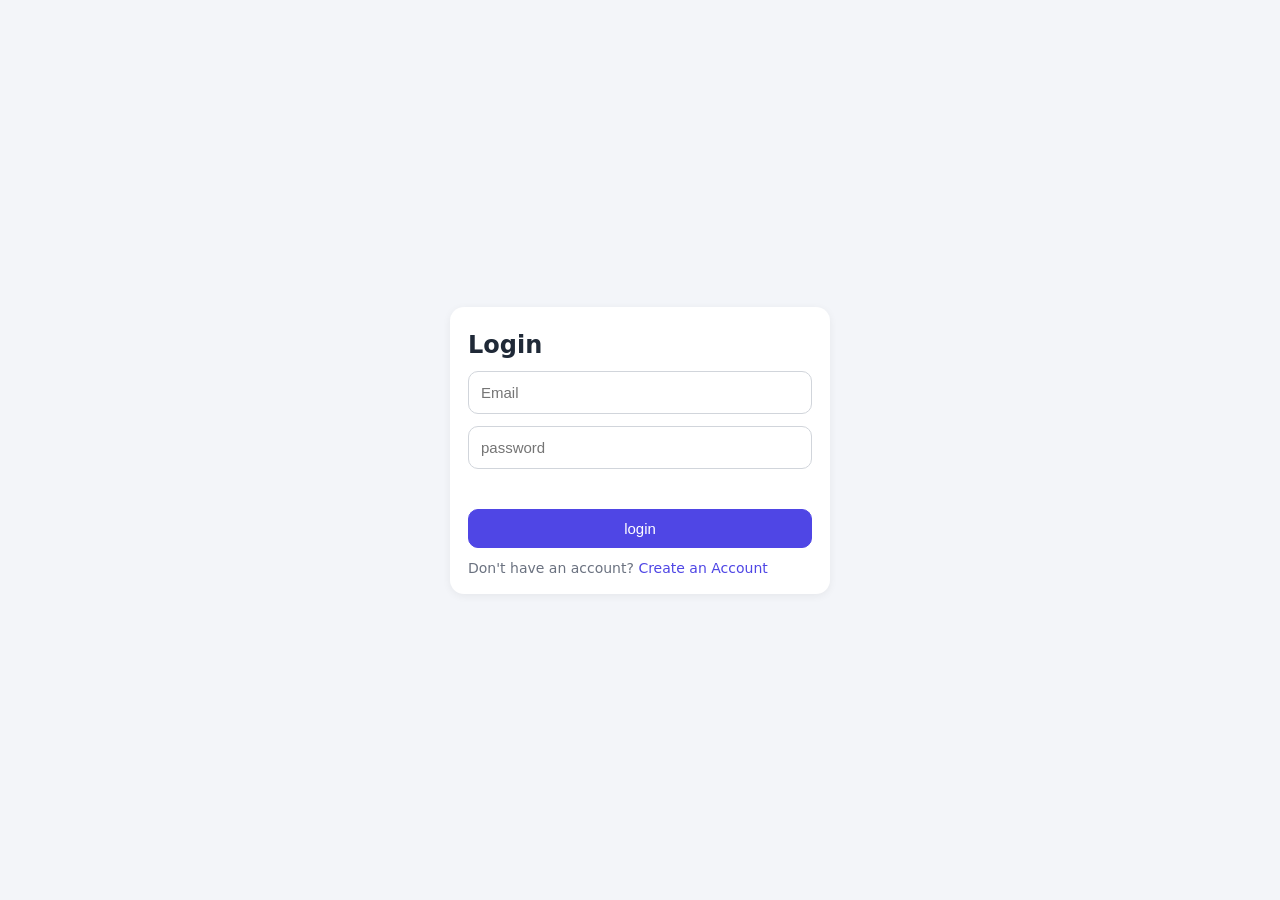
<file: index.html>
<!DOCTYPE html>
<html lang="bn">
<head>
  <meta charset="UTF-8">
  <meta name="viewport" content="width=device-width, initial-scale=1">
  <title>এক্সপেন্স ট্রাকার</title>
  <link rel="stylesheet" href="style.css">
</head>
<body data-page="home">
  <header class="nav">
    <h1>💰 ট্রাকার</h1>
    <nav>
      <a href="index.html" class="active">হোম</a>
      <a href="profile.html">প্রোফাইল</a>
    </nav>
  </header>

  <main class="container">
    <section class="card balance">
      <span>ব্যালেন্স</span>
      <h2 id="balance">৳0</h2>
    </section>

    <section class="card month">
      <span>এই মাসের খরচ (<small id="monthName"></small>)</span>
      <h3 id="monthExpense">৳0</h3>
    </section>

    <button id="openModal" class="btn primary big">＋ যোগ করুন</button>

    <h4 class="section-title">সাম্প্রতিক লেনদেন</h4>
    <ul id="txList" class="tx-list"></ul>
  </main>

  <div id="modal" class="modal hidden">
    <div class="modal-box">
      <h3>নতুন এন্ট্রি</h3>
      <div class="toggle">
        <button type="button" data-type="expense" class="active">খরচ</button>
        <button type="button" data-type="income">ইনকাম</button>
      </div>
      <input type="number" id="amount" placeholder="এমাউন্ট" min="1" step="any">
      <input type="text" id="note" placeholder="নোট (ঐচ্ছিক)">
      <p id="modalError" class="error"></p>
      <div class="row">
        <button id="cancelBtn" class="btn">বাতিল</button>
        <button id="saveBtn" class="btn primary">সেভ</button>
      </div>
    </div>
  </div>

  <script src="app.js"></script>
</body>
</html>
</file>
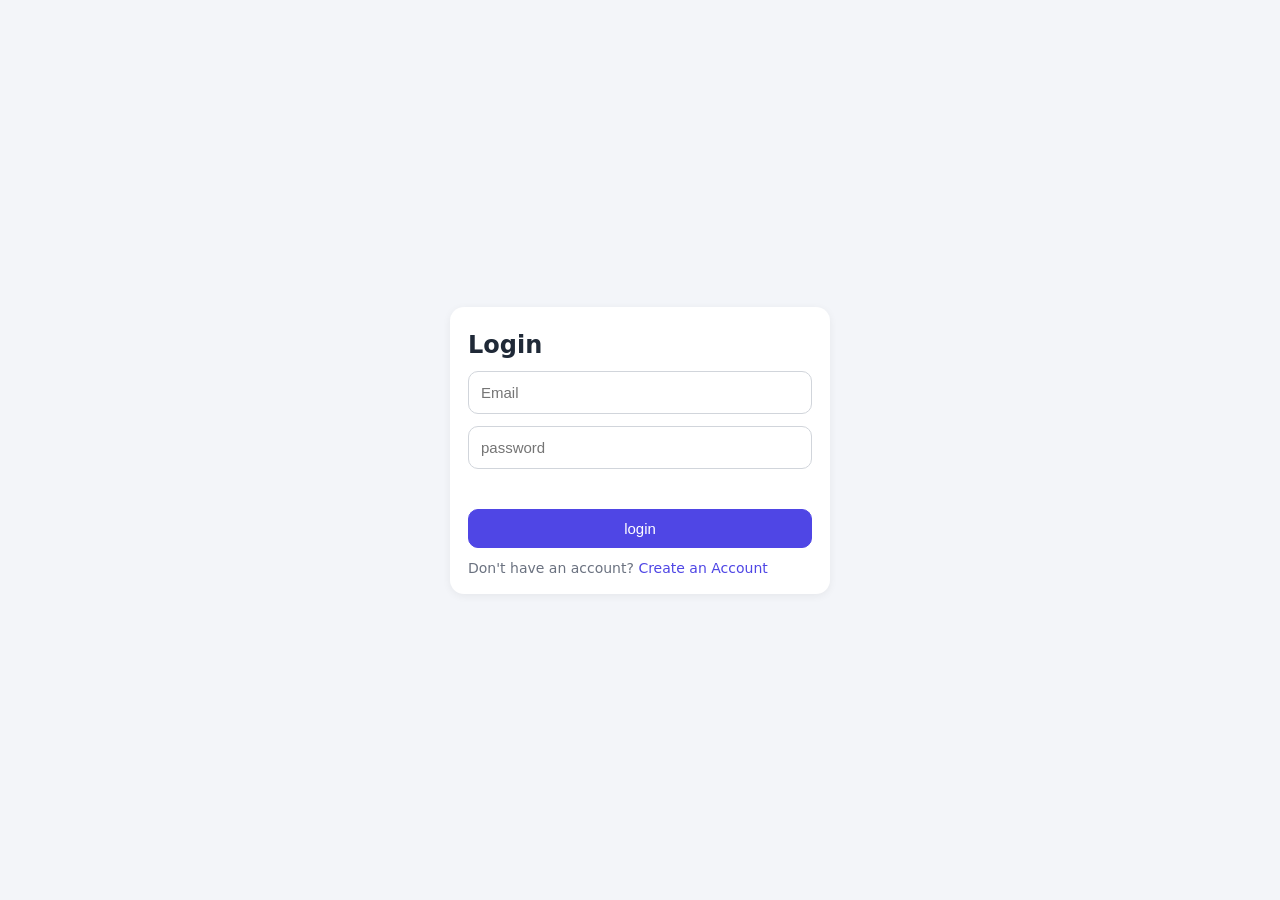
<file: login.html>
<!DOCTYPE html>
<html lang="bn">
<head>
  <meta charset="UTF-8">
  <meta name="viewport" content="width=device-width, initial-scale=1">
  <title>Login</title>
  <link rel="stylesheet" href="style.css">
</head>
<body data-page="login" class="auth">
  <form id="loginForm" class="card auth-box">
    <h2>Login</h2>
    <input type="email" id="email" placeholder="Email" required>
    <input type="password" id="password" placeholder="password" required>
    <p id="error" class="error"></p>
    <button class="btn primary" type="submit">login</button>
    <p class="muted">Don't have an account? <a href="register.html">Create an Account</a></p>
  </form>
  <script src="app.js"></script>
</body>
</html>
</file>
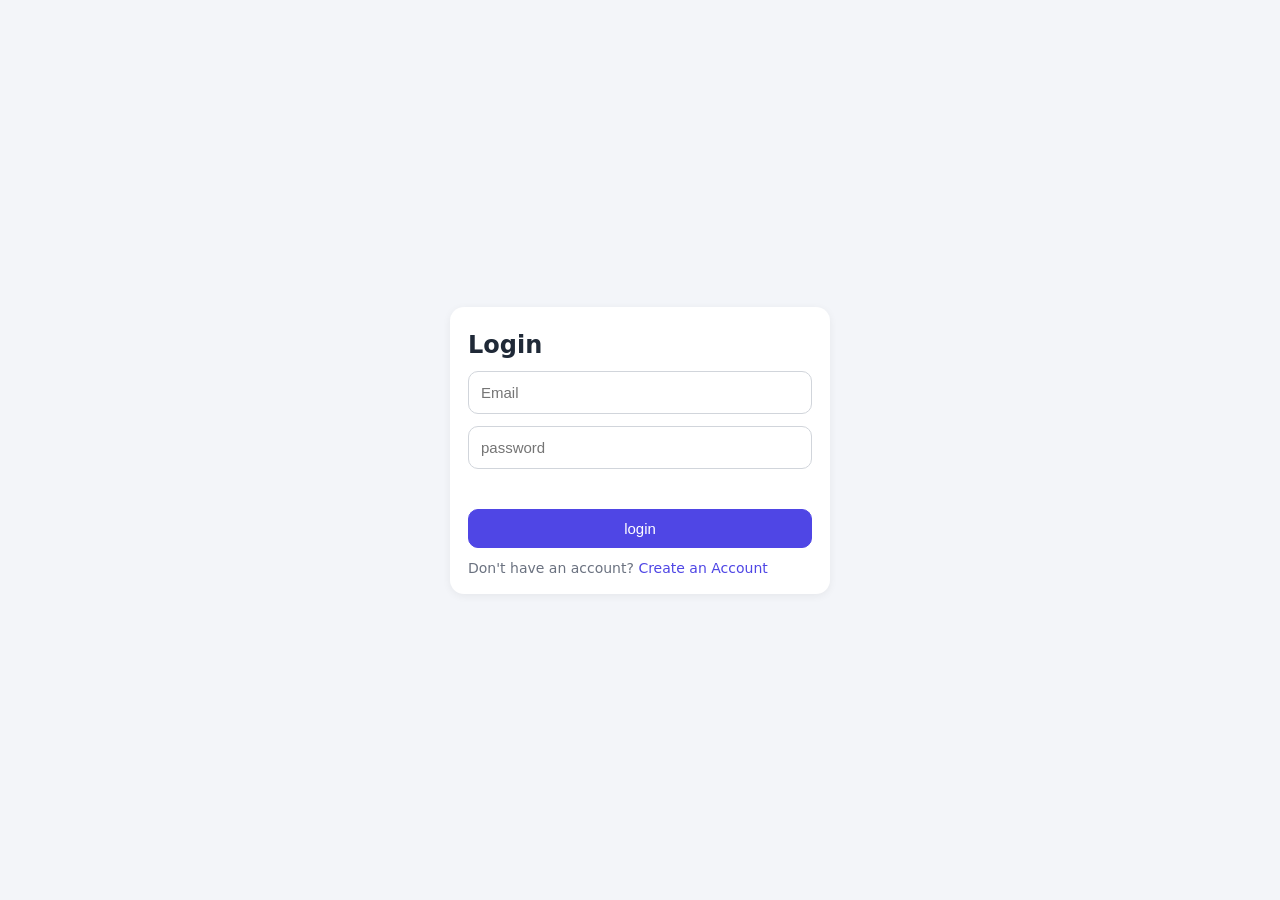
<file: profile.html>
<!DOCTYPE html>
<html lang="bn">
<head>
  <meta charset="UTF-8">
  <meta name="viewport" content="width=device-width, initial-scale=1">
  <title>Profile</title>
  <link rel="stylesheet" href="style.css">
</head>
<body data-page="profile">
  <header class="nav">
    <h1>💰 Tracker</h1>
    <nav>
      <a href="index.html">Home</a>
      <a href="profile.html" class="active">Profile</a>
    </nav>
  </header>

  <main class="container">
    <section class="card">
      <h2 id="pName"></h2>
      <p id="pEmail" class="muted"></p>
    </section>

    <section class="card income">
      <span>Total Income (Lifetime)</span>
      <h3 id="totalIncome">৳0</h3>
    </section>

    <section class="card expense">
      <span>Total Expenses (Lifetime)</span>
      <h3 id="totalExpense">৳0</h3>
    </section>

    <button id="logoutBtn" class="btn danger big">Logout</button>
  </main>

  <script src="app.js"></script>
</body>
</html>
</file>
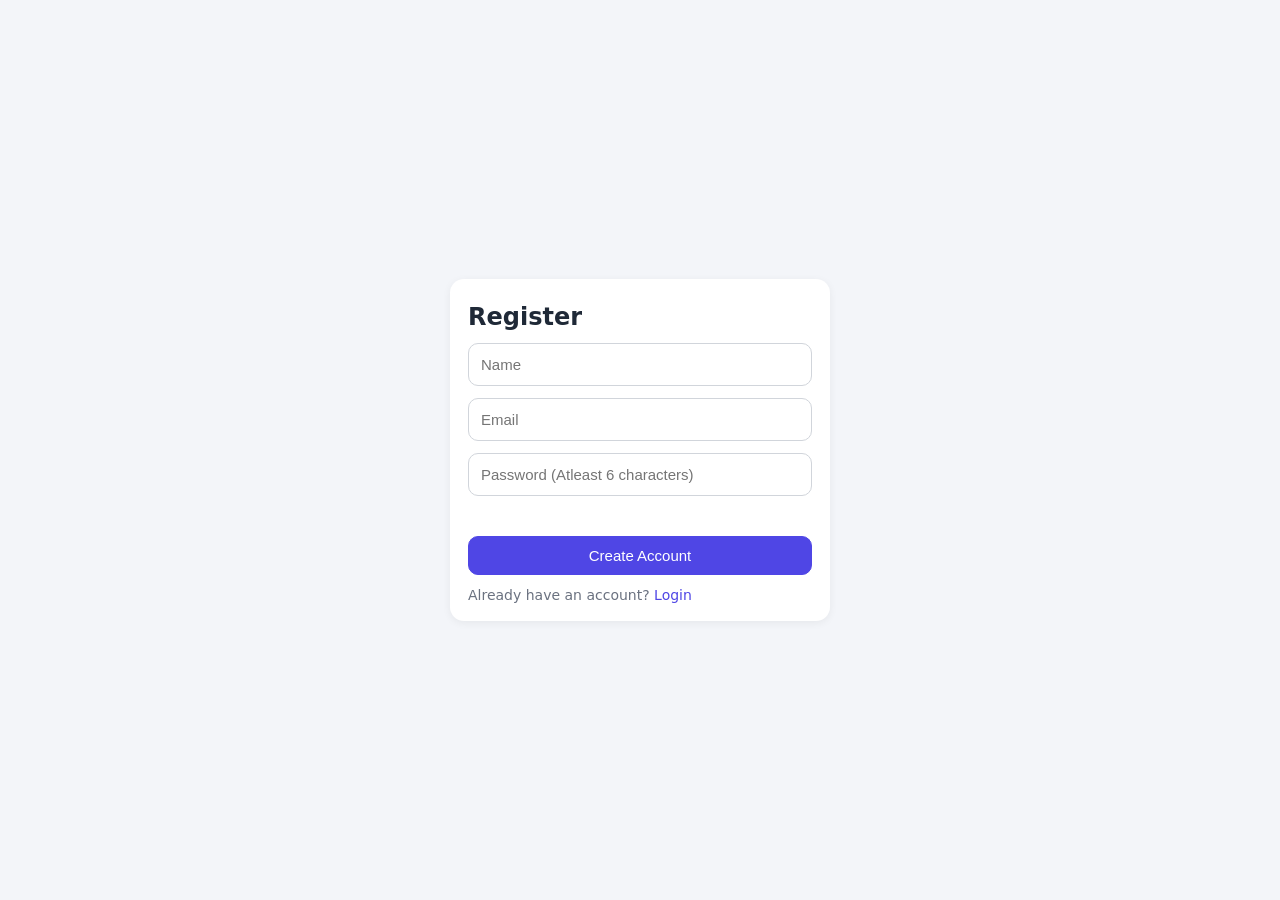
<file: register.html>
<!DOCTYPE html>
<html lang="bn">
<head>
  <meta charset="UTF-8">
  <meta name="viewport" content="width=device-width, initial-scale=1">
  <title>Register</title>
  <link rel="stylesheet" href="style.css">
</head>
<body data-page="register" class="auth">
  <form id="registerForm" class="card auth-box">
    <h2>Register</h2>
    <input type="text" id="name" placeholder="Name" required>
    <input type="email" id="email" placeholder="Email" required>
    <input type="password" id="password" placeholder="Password (Atleast 6 characters)" required>
    <p id="error" class="error"></p>
    <button class="btn primary" type="submit">Create Account</button>
    <p class="muted">Already have an account? <a href="login.html">Login</a></p>
  </form>
  <script src="app.js"></script>
</body>
</html>
</file>
<file: style.css>
* { box-sizing: border-box; margin: 0; padding: 0; }
body { font-family: system-ui, sans-serif; background: #f3f5f9; color: #1f2937; }
a { color: #4f46e5; text-decoration: none; }

.nav { display: flex; justify-content: space-between; align-items: center;
  background: #fff; padding: 12px 16px; box-shadow: 0 1px 4px rgba(0,0,0,.08); }
.nav h1 { font-size: 18px; }
.nav nav a { margin-left: 14px; color: #6b7280; font-weight: 500; }
.nav nav a.active { color: #4f46e5; }

.container { max-width: 480px; margin: 0 auto; padding: 16px; display: grid; gap: 14px; }
.card { background: #fff; border-radius: 14px; padding: 18px; box-shadow: 0 2px 8px rgba(0,0,0,.06); }
.card span { color: #6b7280; font-size: 14px; }
.card h2, .card h3 { margin-top: 6px; }
.balance { background: linear-gradient(135deg, #4f46e5, #7c3aed); color: #fff; }
.balance span { color: #e0e7ff; }
.balance h2 { font-size: 34px; }
.month h3 { color: #dc2626; font-size: 26px; }
.income h3 { color: #16a34a; font-size: 26px; }
.expense h3 { color: #dc2626; font-size: 26px; }

.btn { padding: 10px 16px; border: 1px solid #d1d5db; background: #fff;
  border-radius: 10px; font-size: 15px; cursor: pointer; }
.btn.primary { background: #4f46e5; color: #fff; border-color: #4f46e5; }
.btn.danger { background: #dc2626; color: #fff; border-color: #dc2626; }
.btn.big { width: 100%; padding: 14px; font-size: 16px; }

.section-title { margin-top: 6px; color: #374151; }
.tx-list { list-style: none; display: grid; gap: 8px; }
.tx-list li { background: #fff; padding: 12px 14px; border-radius: 10px;
  display: flex; justify-content: space-between; align-items: center; }
.tx-list small { color: #9ca3af; display: block; }
.tx-list .inc { color: #16a34a; font-weight: 600; }
.tx-list .exp { color: #dc2626; font-weight: 600; }
.empty { text-align: center; color: #9ca3af; padding: 16px; }

.modal { position: fixed; inset: 0; background: rgba(0,0,0,.45);
  display: flex; align-items: center; justify-content: center; padding: 16px; z-index: 10; }
.modal.hidden { display: none; }
.modal-box { background: #fff; width: 100%; max-width: 400px; border-radius: 16px;
  padding: 20px; display: grid; gap: 12px; }
.toggle { display: grid; grid-template-columns: 1fr 1fr; gap: 8px; }
.toggle button { padding: 10px; border: 1px solid #d1d5db; background: #fff;
  border-radius: 10px; cursor: pointer; font-size: 15px; }
.toggle button.active[data-type="expense"] { background: #fee2e2; border-color: #dc2626; color: #dc2626; }
.toggle button.active[data-type="income"] { background: #dcfce7; border-color: #16a34a; color: #16a34a; }
.row { display: flex; gap: 10px; justify-content: flex-end; }

input { width: 100%; padding: 12px; border: 1px solid #d1d5db; border-radius: 10px; font-size: 15px; }
.error { color: #dc2626; font-size: 13px; min-height: 16px; }
.muted { color: #6b7280; font-size: 14px; }

.auth { display: flex; align-items: center; justify-content: center; min-height: 100vh; padding: 16px; }
.auth-box { width: 100%; max-width: 380px; display: grid; gap: 12px; }
</file>
